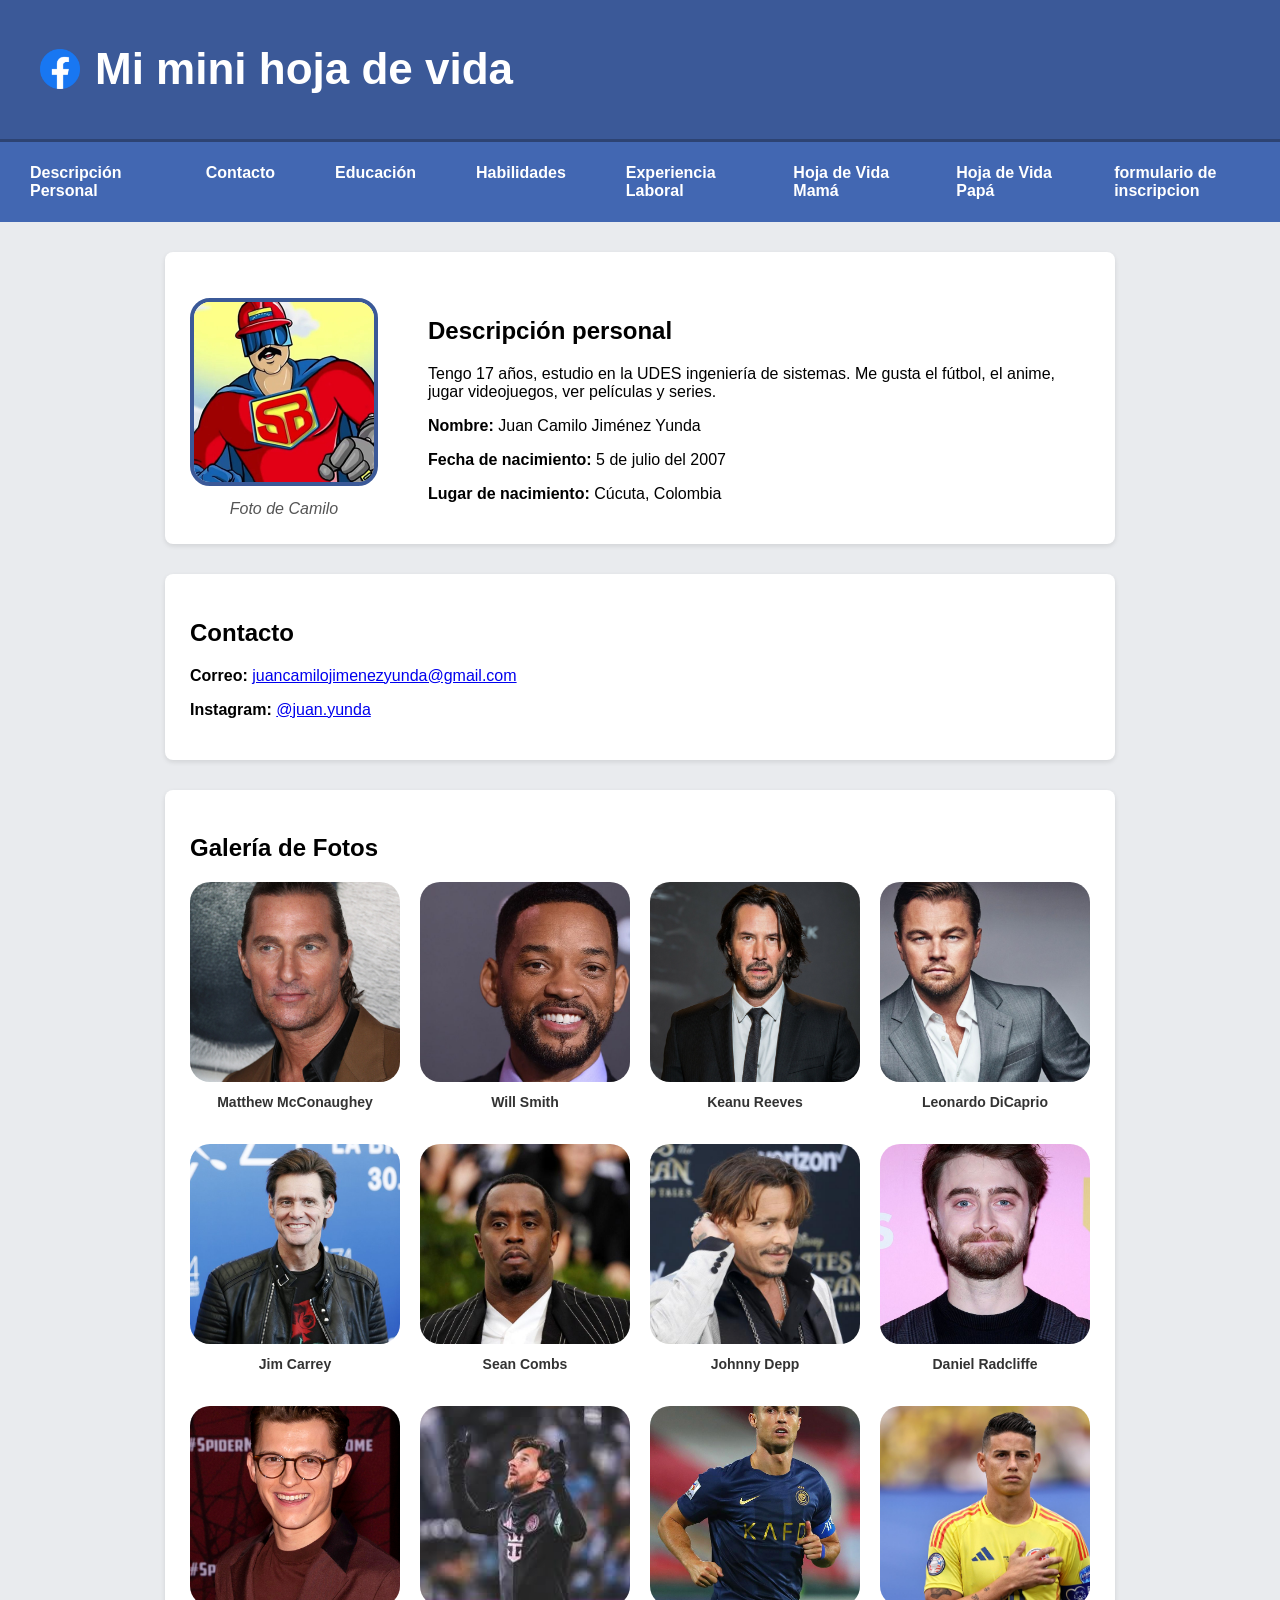
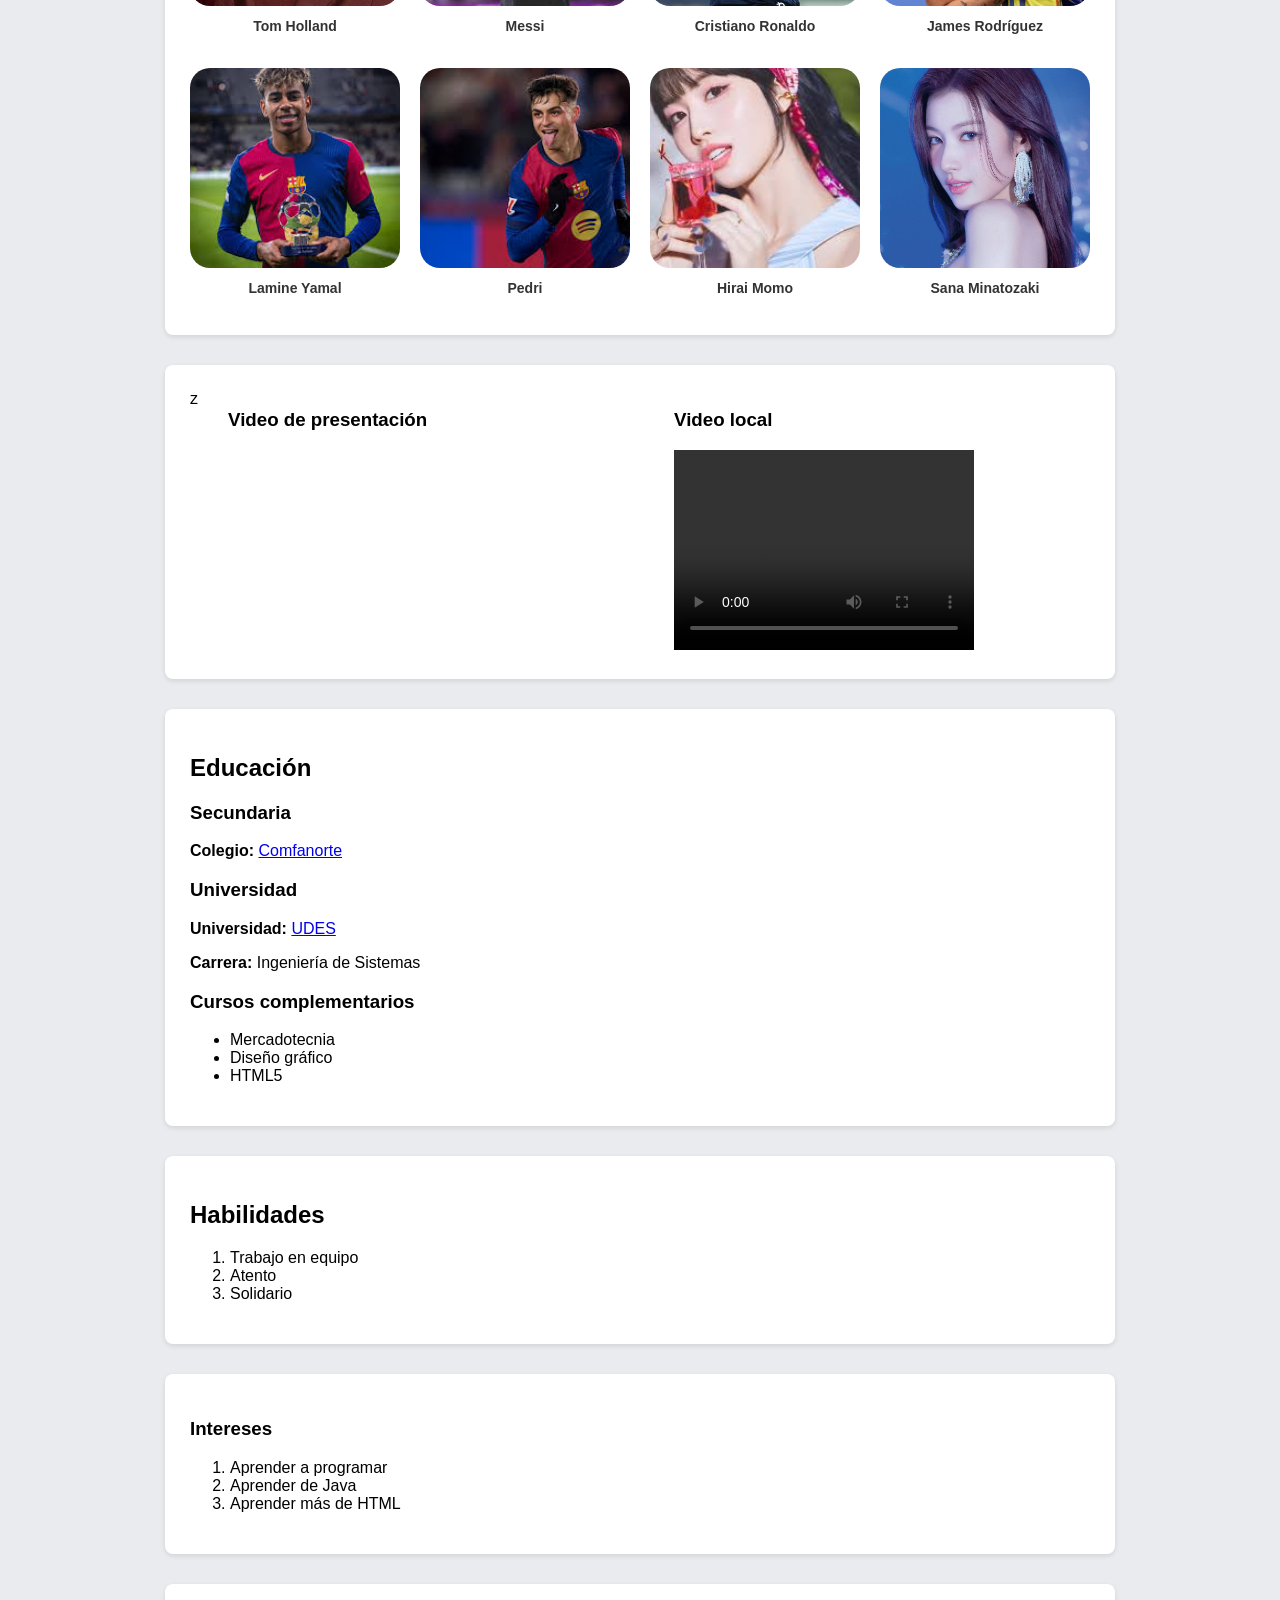
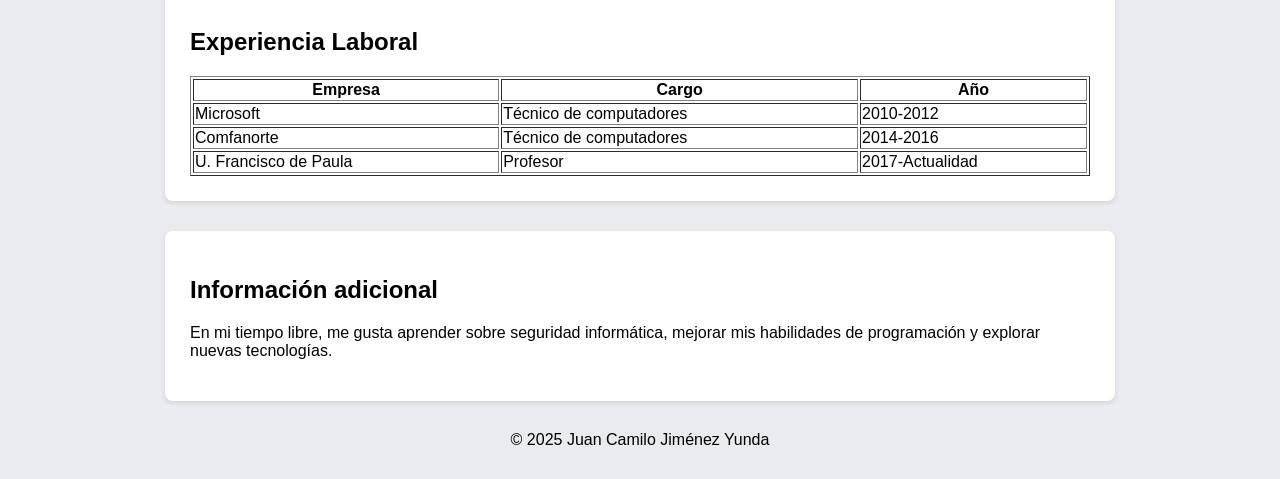
<file: index.html>
<!DOCTYPE html>
<html lang="es">
<head>
    <meta charset="UTF-8">
    <title>Hoja de vida Camilo</title>
    <link rel="stylesheet" href="style.css">
</head>
<body>
    <header>
        <div style="display: flex; align-items: center; gap: 15px;">
            <img src="logo facebook.png" alt="Facebook logo" width="40" height="40">
            <h1>Mi mini hoja de vida</h1>
        </div>
    </header>

    <nav>
        <a href="#descripcion">Descripción Personal</a>
        <a href="#contacto">Contacto</a>
        <a href="#educacion">Educación</a>
        <a href="#habilidades">Habilidades</a>
        <a href="#experiencia">Experiencia Laboral</a>
        <a href="HvMamá.html" target="_blank">Hoja de Vida Mamá</a>
        <a href="HvPapá.html" target="_blank">Hoja de Vida Papá</a>
        <a href="formulario.html" target="_blank">formulario de inscripcion</a>
    </nav>

    <section class="todoPersonal" id="descripcion" style="display: flex; align-items: center;">
        <div class="foto" style="margin-right: 30px;">
            <img src="Super-Bigote.webp" width="200" height="200" alt="Foto de Camilo" style="border-radius: 20px;">
            <div class="fotoMia">Foto de Camilo</div>
        </div>
        <div class="infoPersonal">
            <h2>Descripción personal</h2>
            <p>Tengo 17 años, estudio en la UDES ingeniería de sistemas. Me gusta el fútbol, el anime, jugar videojuegos, ver películas y series.</p>
            <p><strong>Nombre:</strong> Juan Camilo Jiménez Yunda</p>
            <p><strong>Fecha de nacimiento:</strong> 5 de julio del 2007</p>
            <p><strong>Lugar de nacimiento:</strong> Cúcuta, Colombia</p>
        </div>
    </section>

    <section class="contactoo" id="contacto">
        <h2>Contacto</h2>
        <p><strong>Correo:</strong> <a href="mailto:juancamilojimenezyunda@gmail.com">juancamilojimenezyunda@gmail.com</a></p>
        <p><strong>Instagram:</strong> <a href="https://www.instagram.com/juan.yunda.31508/" target="_blank">@juan.yunda</a></p>
    </section>

    <section class="todoPersonal" id="galeria">
        <h2>Galería de Fotos</h2>
        <div style="display: grid; grid-template-columns: repeat(4, 1fr); gap: 20px;">
            <div><img src="1.jpg" width="200" height="200" alt="Foto" style="border-radius: 20px;"><p>Matthew McConaughey</p></div>
            <div><img src="2.jpg" width="200" height="200" alt="Foto" style="border-radius: 20px;"><p>Will Smith</p></div>
            <div><img src="3.jpg" width="200" height="200" alt="Foto" style="border-radius: 20px;"><p>Keanu Reeves</p></div>
            <div><img src="4.jpg" width="200" height="200" alt="Foto" style="border-radius: 20px;"><p>Leonardo DiCaprio</p></div>
            <div><img src="5.jpg" width="200" height="200" alt="Foto" style="border-radius: 20px;"><p>Jim Carrey</p></div>
            <div><img src="6.jpg" width="200" height="200" alt="Foto" style="border-radius: 20px;"><p>Sean Combs</p></div>
            <div><img src="7.jpg" width="200" height="200" alt="Foto" style="border-radius: 20px;"><p>Johnny Depp</p></div>
            <div><img src="8.jpg" width="200" height="200" alt="Foto" style="border-radius: 20px;"><p>Daniel Radcliffe</p></div>
            <div><img src="9.jpg" width="200" height="200" alt="Foto" style="border-radius: 20px;"><p>Tom Holland</p></div>
            <div><img src="10.jpeg" width="200" height="200" alt="Foto" style="border-radius: 20px;"><p>Messi</p></div>
            <div><img src="11.jpg" width="200" height="200" alt="Foto" style="border-radius: 20px;"><p>Cristiano Ronaldo</p></div>
            <div><img src="12.jpg" width="200" height="200" alt="Foto" style="border-radius: 20px;"><p>James Rodríguez</p></div>
            <div><img src="13.jpeg" width="200" height="200" alt="Foto" style="border-radius: 20px;"><p>Lamine Yamal</p></div>
            <div><img src="14.jpeg" width="200" height="200" alt="Foto" style="border-radius: 20px;"><p>Pedri</p></div>
            <div><img src="18.jpeg" width="200" height="200" alt="Foto" style="border-radius: 20px;"><p>Hirai Momo</p></div>
            <div><img src="16.webp" width="200" height="200" alt="Foto" style="border-radius: 20px;"><p>Sana Minatozaki</p></div>
        </div>
    </section>

    <section class="videos">
z        <div class="video1">
            <h3>Video de presentación</h3>
            <iframe width="300" height="200" src="https://www.youtube.com/embed/cYPwvKgkd6o" frameborder="0" allowfullscreen></iframe>
        </div>
        <div class="video2">
            <h3>Video local</h3>
            <video width="300" height="200" controls>
                <source src="ESTOY_FUERA.mp4" type="video/mp4">
            </video>
        </div>
    </section>

    <section class="todoPersonal" id="educacion">
        <h2>Educación</h2>
        <h3>Secundaria</h3>
        <p><strong>Colegio:</strong> <a href="https://comfanorte.com.co/" target="_blank">Comfanorte</a></p>
        <h3>Universidad</h3>
        <p><strong>Universidad:</strong> <a href="https://cucuta.udes.edu.co/" target="_blank">UDES</a></p>
        <p><strong>Carrera:</strong> Ingeniería de Sistemas</p>
        <h3>Cursos complementarios</h3>
        <ul>
            <li>Mercadotecnia</li>
            <li>Diseño gráfico</li>
            <li>HTML5</li>
        </ul>
    </section>

    <section class="todoPersonal" id="habilidades">
        <h2>Habilidades</h2>
        <ol>
            <li>Trabajo en equipo</li>
            <li>Atento</li>
            <li>Solidario</li>
        </ol>
    </section>

    <section class="todoPersonal">
        <h3>Intereses</h3>
        <ol>
            <li>Aprender a programar</li>
            <li>Aprender de Java</li>
            <li>Aprender más de HTML</li>
        </ol>
    </section>

    <section class="todoPersonal" id="experiencia">
        <h2>Experiencia Laboral</h2>
        <table border="1" width="100%">
            <thead>
                <tr>
                    <th>Empresa</th>
                    <th>Cargo</th>
                    <th>Año</th>
                </tr>
            </thead>
            <tbody>
                <tr>
                    <td>Microsoft</td>
                    <td>Técnico de computadores</td>
                    <td>2010-2012</td>
                </tr>
                <tr>
                    <td>Comfanorte</td>
                    <td>Técnico de computadores</td>
                    <td>2014-2016</td>
                </tr>
                <tr>
                    <td>U. Francisco de Paula</td>
                    <td>Profesor</td>
                    <td>2017-Actualidad</td>
                </tr>
            </tbody>
        </table>
    </section>

    <aside class="todoPersonal">
        <h2>Información adicional</h2>
        <p>En mi tiempo libre, me gusta aprender sobre seguridad informática, mejorar mis habilidades de programación y explorar nuevas tecnologías.</p>
    </aside>

    <footer style="text-align:center; margin: 30px;">
        <p>© 2025 Juan Camilo Jiménez Yunda</p>
    </footer>
</body>
</html>
</file>
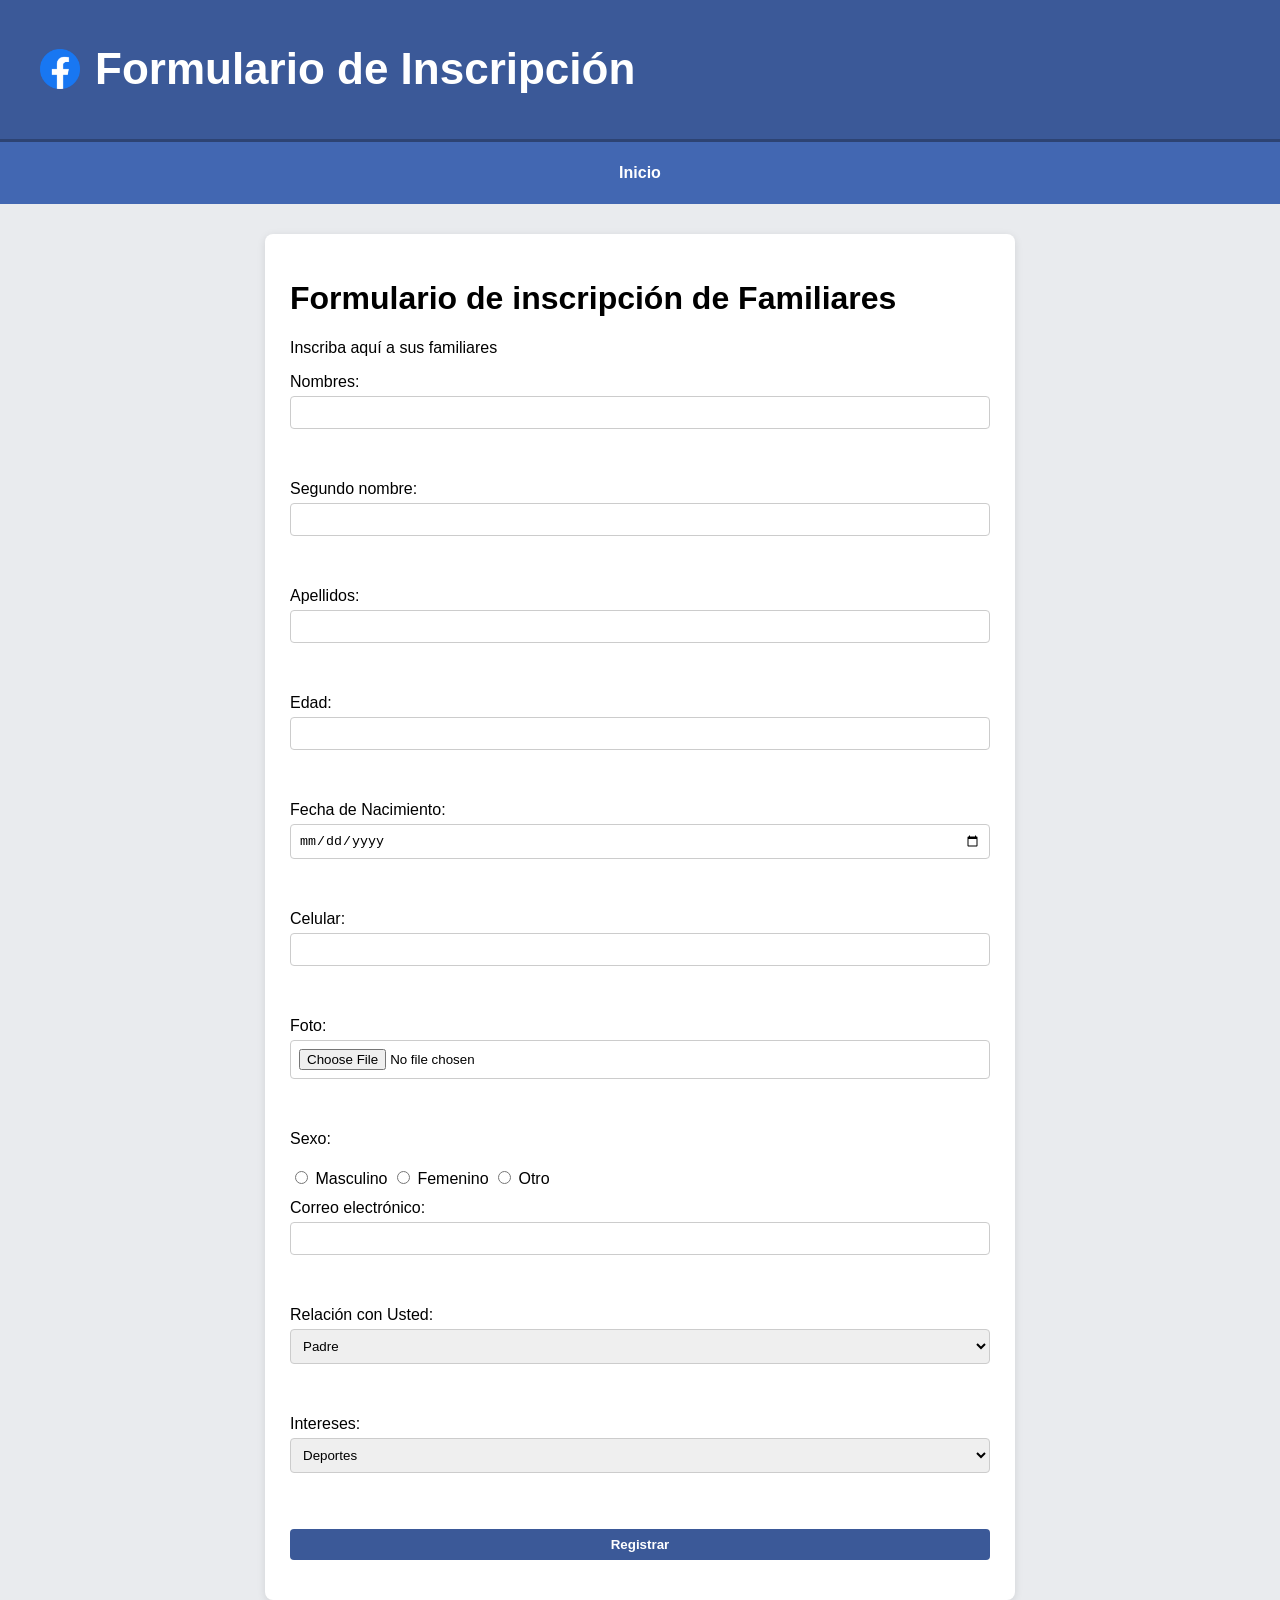
<file: formulario.html>
<!DOCTYPE html>
<html lang="es">
<head>
    <meta charset="UTF-8">
    <meta name="viewport" content="width=device-width, initial-scale=1.0">
    <title>Formulario Facebook Style</title>
    <link rel="stylesheet" href="formulario.css">
</head>
<body>
    <header>
        <div style="display: flex; align-items: center; gap: 15px;">
            <img src="logo facebook.png" alt="Facebook logo" width="40" height="40">
        <h1>Formulario de Inscripción</h1>
    </header>

    <nav>
        <a href="#">Inicio</a>
    </nav>

    <main class="todoPersonal">
        <h1>Formulario de inscripción de Familiares</h1>
        <p>Inscriba aquí a sus familiares</p>

        <form method="post" enctype="multipart/form-data">
            <label for="nombre">Nombres:</label>
            <input type="text" id="nombre" name="nombre" required><br><br>

            <label for="segundonombre">Segundo nombre:</label>
            <input type="text" id="segundonombre" name="segundonombre"><br><br>

            <label for="apellidos">Apellidos:</label>
            <input type="text" id="apellidos" name="apellidos" required><br><br>

            <label for="edad">Edad:</label>
            <input type="number" id="edad" name="edad" min="1" max="100" required><br><br>

            <label for="fechadenacimiento">Fecha de Nacimiento:</label>
            <input type="date" id="fechadenacimiento" name="fechadenacimiento" required><br><br>

            <label for="celular">Celular:</label>
            <input type="tel" name="celular" id="celular" pattern="[0-9]{10}" required><br><br>

            <label for="foto">Foto:</label>
            <input type="file" name="foto" id="foto" accept="image/*" required><br><br>

            <label for="sexo">Sexo:</label><br>
            <div class="sexo-opciones">
                <input type="radio" id="masculino" name="sexo" value="masculino" required>
                <label for="masculino">Masculino</label>
            
                <input type="radio" id="femenino" name="sexo" value="femenino">
                <label for="femenino">Femenino</label>
            
                <input type="radio" id="otro" name="sexo" value="otro">
                <label for="otro">Otro</label>
            </div>
            

            <label for="correo">Correo electrónico:</label>
            <input type="email" id="correo" name="correo" required><br><br>

            <label for="relacionconusted">Relación con Usted:</label>
            <select id="relacionconusted" name="relacionconusted" required>
                <option value="padre">Padre</option>
                <option value="madre">Madre</option>
                <option value="hermano">Hermano</option>
                <option value="hermana">Hermana</option>
                <option value="hijo">Hijo</option>
                <option value="hija">Hija</option>
                <option value="abuelo">Abuelo</option>
                <option value="abuela">Abuela</option>
            </select><br><br>

            <label for="intereses">Intereses:</label>
            <select name="intereses" id="intereses" required>
                <option value="deportes">Deportes</option>
                <option value="lectura">Lectura</option>
                <option value="arte">Arte</option>
                <option value="viajes">Viajes</option>
                <option value="peliculas">Películas</option>
                <option value="series">Series</option>
                <option value="estudiar">Estudio</option>
                <option value="jugar">Videojuegos</option>
            </select><br><br>

            <input type="submit" value="Registrar">
        </form>
    </main>
</body>
</html>
</file>
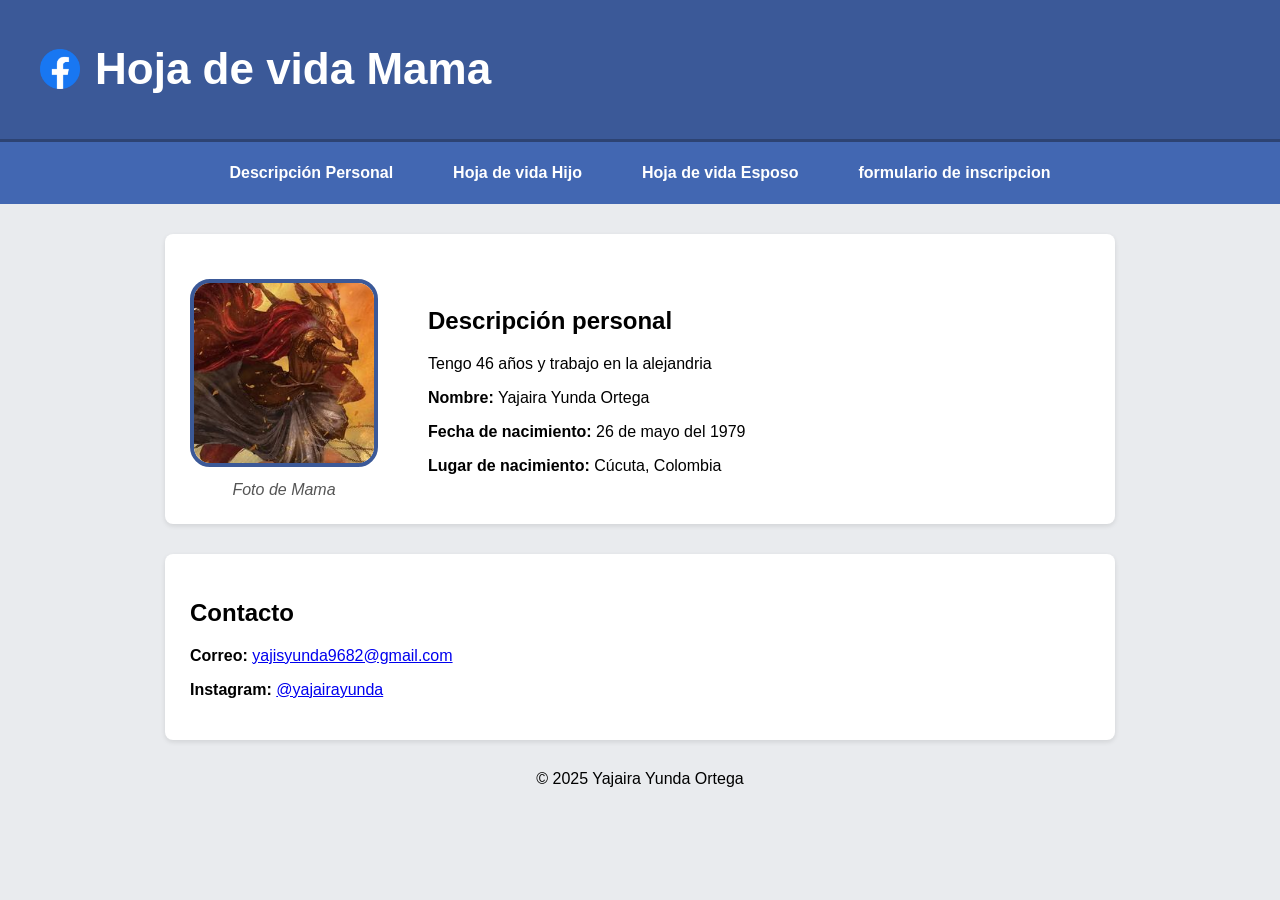
<file: HvMamá.html>
<!DOCTYPE html>
<html lang="es">
<head>
    <meta charset="UTF-8">
    <title>Hoja de vida Mama</title>
    <link rel="stylesheet" href="style.css">
</head>
<body>
    <header>
            <div style="display: flex; align-items: center; gap: 15px;">
                <img src="logo facebook.png" alt="Facebook logo" width="40" height="40">
                <h1>Hoja de vida Mama</h1>
            </div>
    </header>

    <nav>
        <a href="#descripcion">Descripción Personal</a>
        <a href="index.html" target="_blank">Hoja de vida Hijo </a>
        <a href="HvPapá.html" target="_blank">Hoja de vida Esposo</a>
        <a href="formulario.html" target="_blank">formulario de inscripcion</a>
    </nav>
    <section class="todoPersonal" id="descripcion" style="display: flex; align-items: center;">
        <div class="foto" style="margin-right: 30px;">
            <img src="a9688e6d07b1fc786b7884d52314eae6.jpg" width="200" height="200" alt="Foto de Camilo" style="border-radius: 20px;">
            <div class="fotoMia">Foto de Mama</div>
        </div>
        <div class="infoPersonal">
            <h2>Descripción personal</h2>
            <p>Tengo 46 años y trabajo en la alejandria </p>
            <p><strong>Nombre:</strong> Yajaira Yunda Ortega </p>
            <p><strong>Fecha de nacimiento:</strong> 26 de mayo del 1979</p>
            <p><strong>Lugar de nacimiento:</strong> Cúcuta, Colombia</p>
        </div>
    </section>

    <section class="contactoo" id="contacto">
        <h2>Contacto</h2>
        <p><strong>Correo:</strong> <a href="mailto:yajisyunda9682@gmail.com">yajisyunda9682@gmail.com</a></p>
        <p><strong>Instagram:</strong> <a href="https://www.instagram.com/yajairayunda/" target="_blank">@yajairayunda</a></p>
    </section>

    <footer style="text-align:center; margin: 30px;">
        <p>© 2025 Yajaira Yunda Ortega</p>
    </footer>
</body>
</html>
</file>
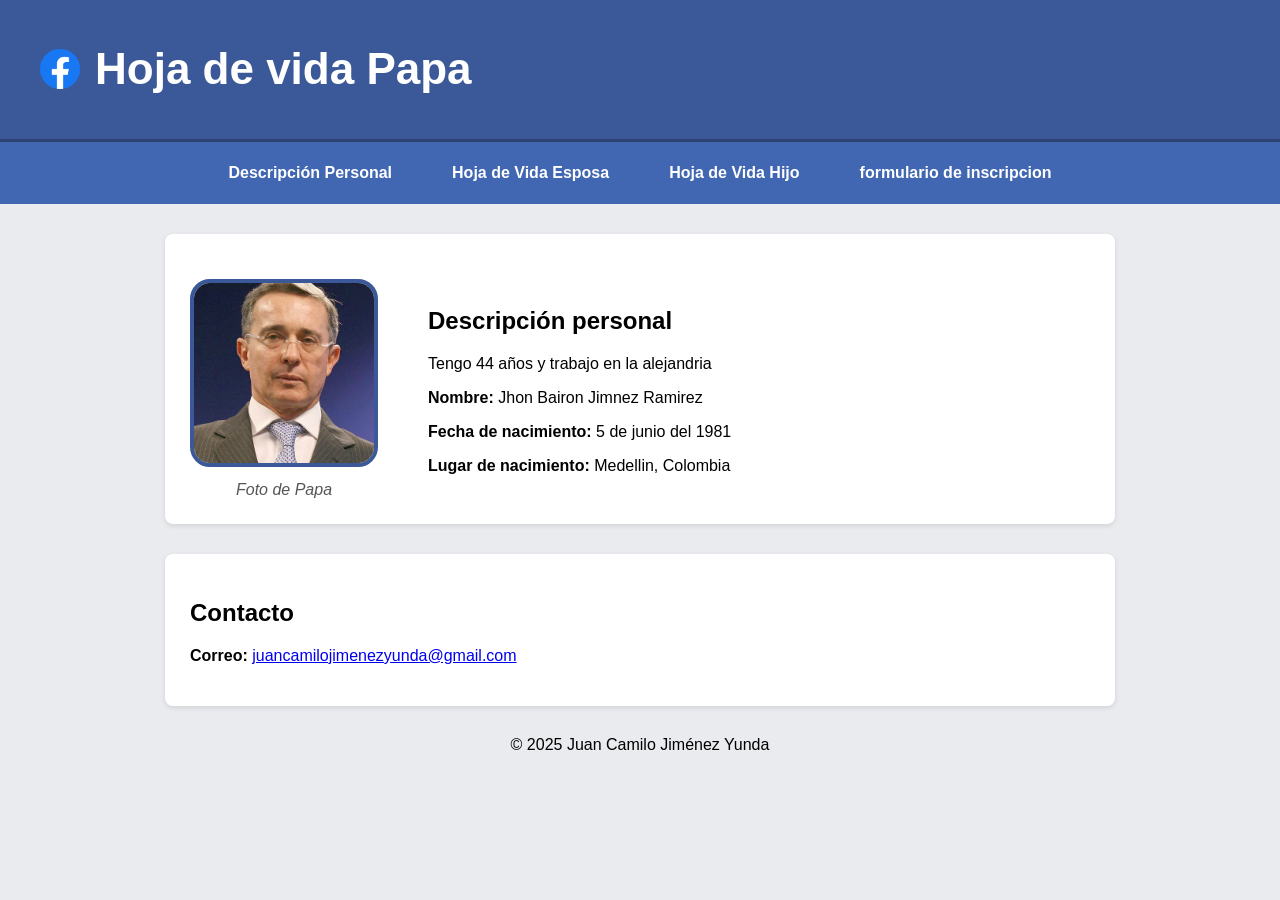
<file: HvPapá.html>
<!DOCTYPE html>
<html lang="es">
<head>
    <meta charset="UTF-8">
    <title>Hoja de vida Papa</title>
    <link rel="stylesheet" href="style.css">
</head>
<body>
    <header>
            <div style="display: flex; align-items: center; gap: 15px;">
                <img src="logo facebook.png" alt="Facebook logo" width="40" height="40">
                <h1>Hoja de vida Papa</h1>
            </div>
    </header>

    <nav>
        <a href="#descripcion">Descripción Personal</a>
        <a href="HvMamá.html" target="_blank">Hoja de Vida Esposa</a>
        <a href="index.html" target="_blank">Hoja de Vida Hijo</a>
        <a href="formulario.html" target="_blank">formulario de inscripcion</a>
    </nav>
    <section class="todoPersonal" id="descripcion" style="display: flex; align-items: center;">
        <div class="foto" style="margin-right: 30px;">
            <img src="Álvaro_Uribe_(cropped).jpg" width="200" height="200" alt="Foto de Camilo" style="border-radius: 20px;">
            <div class="fotoMia">Foto de Papa</div>
        </div>
        <div class="infoPersonal">
            <h2>Descripción personal</h2>
            <p>Tengo 44 años y trabajo en la alejandria </p>
            <p><strong>Nombre:</strong> Jhon Bairon Jimnez Ramirez</p>
            <p><strong>Fecha de nacimiento:</strong> 5 de junio del 1981</p>
            <p><strong>Lugar de nacimiento:</strong> Medellin, Colombia</p>
        </div>
    </section>
    

    <section class="contactoo" id="contacto">
        <h2>Contacto</h2>
        <p><strong>Correo:</strong> <a href="mailto:juancamilojimenezyunda@gmail.com">juancamilojimenezyunda@gmail.com  </a></p>
    </section>

    <footer style="text-align:center; margin: 30px;">
        <p>© 2025 Juan Camilo Jiménez Yunda</p>
    </footer>
</body>
</html>
</file>
<file: style.css>
body {
    background-color: #e9ebee;
    font-family: Arial, Helvetica, sans-serif;
    margin: 0;
    padding: 0;
}

header {
    background-color: #3b5998;
    color: white;
    padding: 15px 40px;
    text-align: left;
    font-size: 22px;
    font-weight: bold;
    border-bottom: 3px solid #2d4373;
    margin: 0;
}

nav {
    background-color: #4267B2;
    display: flex;
    justify-content: center;
    padding: 12px 0;
    margin: 0;
}

nav a {
    color: white;
    text-decoration: none;
    padding: 10px 20px;
    margin: 0 10px;
    font-weight: bold;
    border-radius: 5px;
    transition: background 0.3s ease;
}

nav a:hover {
    background-color: #314d86;
    color: white;
}

.todoPersonal,
.contactoo,
.videos {
    background-color: white;
    margin: 30px auto;
    padding: 25px;
    border-radius: 8px;
    max-width: 900px;
    box-shadow: 0 2px 5px rgba(0, 0, 0, 0.1);
}

.foto {
    text-align: center;
    margin-top: 20px;
}
.foto img {
    border-radius: 50%;
    width: 180px;
    height: 180px;
    object-fit: cover;
    border: 4px solid #3b5998;
}
.fotoMia {
    font-style: italic;
    margin-top: 10px;
    color: #555;
}


.infoPersonal {
    text-align: left;
    margin-top: 20px;
    padding-left: 20px;
}


.videos {
    display: flex;
    flex-direction: row;
    flex-wrap: wrap;
    gap: 30px;
    justify-content: center;
}
.video1, .video2 {
    flex: 1 1 400px;
}

#galeria > div {
    display: grid;
    grid-template-columns: repeat(auto-fit, minmax(180px, 1fr));
    gap: 20px;
    margin-top: 20px;
}

#galeria img {
    width: 100%;
    height: 200px;
    object-fit: cover;
    border-radius: 15px;
    transition: transform 0.3s ease;
}

#galeria img:hover {
    transform: scale(1.05);
}

#galeria p {
    text-align: center;
    margin-top: 8px;
    font-size: 14px;
    font-weight: bold;
    color: #333;
}
</file>
<file: formulario.css>
body {
    background-color: #e9ebee;
    font-family: Arial, Helvetica, sans-serif;
    margin: 0;
    padding: 0;
}

header {
    background-color: #3b5998;
    color: white;
    padding: 15px 40px;
    text-align: left;
    font-size: 22px;
    font-weight: bold;
    border-bottom: 3px solid #2d4373;
}

nav {
    background-color: #4267B2;
    display: flex;
    justify-content: center;
    padding: 12px 0;
}

nav a {
    color: white;
    text-decoration: none;
    padding: 10px 20px;
    margin: 0 10px;
    font-weight: bold;
    border-radius: 5px;
    transition: background 0.3s ease;
}

nav a:hover {
    background-color: #314d86;
}

.todoPersonal {
    background-color: white;
    margin: 30px auto;
    padding: 25px;
    border-radius: 8px;
    max-width: 700px;
    box-shadow: 0 2px 8px rgba(0, 0, 0, 0.1);
}

form {
    display: flex;
    flex-direction: column;
}

input, select {
    padding: 8px;
    margin-top: 5px;
    margin-bottom: 15px;
    border: 1px solid #ccc;
    border-radius: 4px;
}

input[type="submit"] {
    background-color: #3b5998;
    color: white;
    border: none;
    cursor: pointer;
    font-weight: bold;
    transition: background 0.3s ease;
}

input[type="submit"]:hover {
    background-color: #2d4373;
}
</file>
